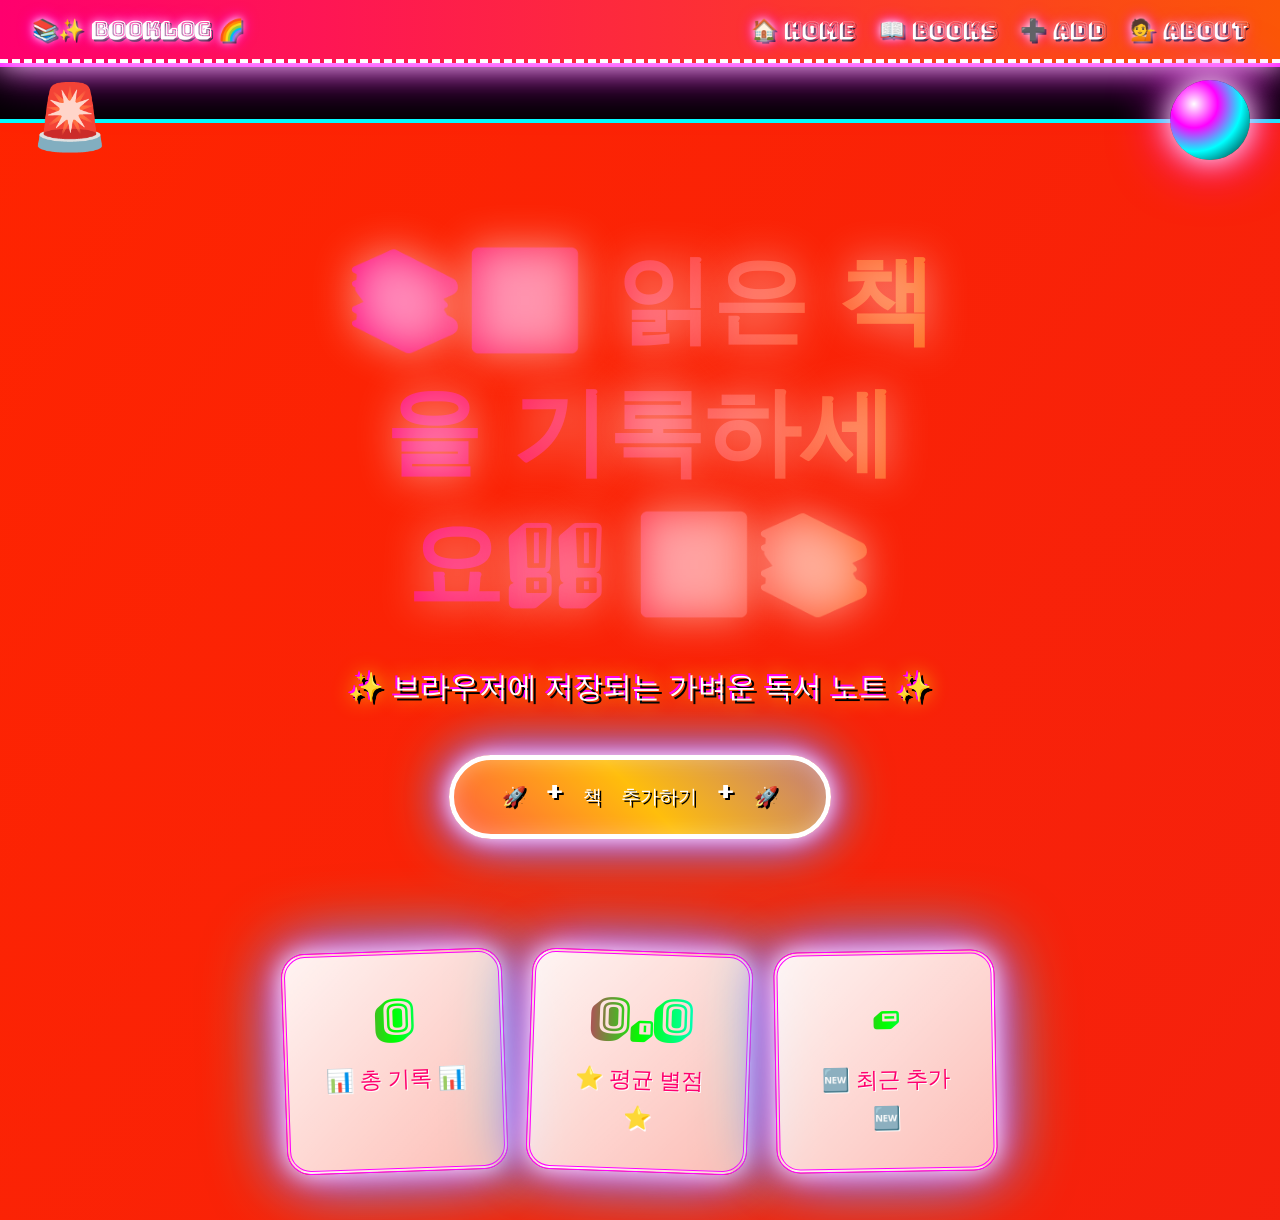
<file: index.html>
<!DOCTYPE html>
<html lang="ko">
<head>
<meta charset="UTF-8" />
<title>✨🌈 권영훈의 초화려 북로그 🌈✨</title>
<link rel="stylesheet" href="style.css" />
<style>
  @import url('https://fonts.googleapis.com/css2?family=Bungee+Shade&family=Pacifico&family=Press+Start+2P&display=swap');

  body.flashy {
    background: linear-gradient(124deg, #ff2400, #e81d1d, #e8b71d, #e3e81d, #1de840, #1ddde8, #2b1de8, #dd00f3, #dd00f3);
    background-size: 1800% 1800%;
    animation: rainbow 8s ease infinite;
    overflow-x: hidden;
  }
  @keyframes rainbow {
    0% { background-position: 0% 82%; }
    50% { background-position: 100% 19%; }
    100% { background-position: 0% 82%; }
  }

  body.flashy nav {
    background: linear-gradient(90deg, #ff006e, #fb5607, #ffbe0b, #8338ec, #3a86ff);
    background-size: 400% 400%;
    animation: navshift 4s linear infinite;
    border-bottom: 4px dashed #fff;
    box-shadow: 0 0 30px #fff, 0 0 60px #ff00ff;
  }
  @keyframes navshift {
    0% { background-position: 0% 50%; }
    100% { background-position: 100% 50%; }
  }
  body.flashy nav a, body.flashy nav .brand {
    color: #fff !important;
    text-shadow: 0 0 8px #fff, 0 0 16px #ff00ff, 2px 2px 0 #000;
    font-family: 'Bungee Shade', cursive;
    font-size: 1.3rem;
  }
  body.flashy nav a:hover { animation: shake 0.3s infinite; transform: scale(1.3); }
  @keyframes shake {
    0%,100% { transform: rotate(-5deg) scale(1.3); }
    50% { transform: rotate(5deg) scale(1.3); }
  }

  .mega-hero {
    text-align: center;
    padding: 4rem 1rem;
    position: relative;
  }
  .mega-hero h1 {
    font-family: 'Bungee Shade', cursive;
    font-size: clamp(2.5rem, 8vw, 6rem);
    background: linear-gradient(90deg, #ff0080, #ff8c00, #ffd700, #00ff00, #00ffff, #ff00ff);
    background-size: 600% 600%;
    -webkit-background-clip: text;
    background-clip: text;
    -webkit-text-fill-color: transparent;
    animation: rainbow 4s linear infinite, bounce 1.2s ease-in-out infinite;
    text-shadow: 0 0 40px rgba(255,255,255,0.5);
    margin: 1rem 0;
  }
  @keyframes bounce {
    0%,100% { transform: translateY(0) rotate(-2deg); }
    50% { transform: translateY(-20px) rotate(2deg); }
  }
  .mega-hero p {
    font-family: 'Pacifico', cursive;
    font-size: 1.8rem;
    color: #fff;
    text-shadow: 3px 3px 0 #000, -2px -2px 0 #ff00ff, 0 0 20px #ffff00;
    animation: wobble 2s infinite;
  }
  @keyframes wobble {
    0%,100% { transform: skewX(0deg); }
    25% { transform: skewX(-8deg); }
    75% { transform: skewX(8deg); }
  }

  .mega-btn {
    display: inline-block;
    font-family: 'Press Start 2P', cursive;
    font-size: 1.2rem;
    padding: 1.5rem 3rem;
    margin-top: 1rem;
    border: 5px solid #fff;
    border-radius: 50px;
    background: linear-gradient(45deg, #ff006e, #ffbe0b, #8338ec, #3a86ff, #06ffa5);
    background-size: 400% 400%;
    color: #fff !important;
    text-shadow: 2px 2px 0 #000;
    text-decoration: none;
    cursor: pointer;
    box-shadow: 0 0 20px #fff, 0 0 40px #ff00ff, 0 0 60px #00ffff, inset 0 0 20px rgba(255,255,255,0.3);
    animation: navshift 3s linear infinite, pulse 1s ease-in-out infinite;
    transition: transform 0.2s;
  }
  @keyframes pulse {
    0%,100% { transform: scale(1) rotate(-3deg); }
    50% { transform: scale(1.15) rotate(3deg); }
  }
  .mega-btn:hover { transform: scale(1.4) rotate(720deg) !important; transition: transform 1s; }

  .mega-stats { display: flex; gap: 1.5rem; flex-wrap: wrap; justify-content: center; margin: 3rem auto; }
  .mega-card {
    flex: 1; min-width: 200px;
    padding: 2rem;
    border-radius: 24px;
    background: linear-gradient(135deg, rgba(255,255,255,0.95), rgba(255,255,255,0.7));
    border: 4px double #ff00ff;
    box-shadow: 0 0 25px #fff, 0 0 50px #ff00ff, 0 0 75px #00ffff;
    text-align: center;
    transform: rotate(-2deg);
    animation: tilt 3s ease-in-out infinite;
  }
  .mega-card:nth-child(2) { transform: rotate(2deg); animation-delay: -1s; }
  .mega-card:nth-child(3) { transform: rotate(-1deg); animation-delay: -2s; }
  @keyframes tilt {
    0%,100% { transform: rotate(-3deg) translateY(0); }
    50% { transform: rotate(3deg) translateY(-15px); }
  }
  .mega-card h3 {
    font-family: 'Bungee Shade', cursive;
    font-size: 3rem;
    background: linear-gradient(90deg, #ff0080, #00ff00, #00ffff);
    -webkit-background-clip: text;
    background-clip: text;
    -webkit-text-fill-color: transparent;
    margin: 0;
  }
  .mega-card p {
    font-family: 'Pacifico', cursive;
    font-size: 1.4rem;
    color: #ff006e;
    text-shadow: 1px 1px 0 #fff;
    margin: 0.5rem 0 0;
  }

  .marquee {
    overflow: hidden;
    white-space: nowrap;
    background: #000;
    color: #ffff00;
    padding: 0.8rem 0;
    font-family: 'Press Start 2P', cursive;
    font-size: 1.2rem;
    border-top: 4px solid #ff00ff;
    border-bottom: 4px solid #00ffff;
  }
  .marquee span {
    display: inline-block;
    padding-left: 100%;
    animation: scroll 18s linear infinite;
  }
  @keyframes scroll {
    0% { transform: translateX(0); }
    100% { transform: translateX(-100%); }
  }

  .sparkle {
    position: fixed;
    pointer-events: none;
    font-size: 2rem;
    animation: float 6s linear infinite;
    z-index: 1;
  }
  @keyframes float {
    0% { transform: translateY(110vh) rotate(0deg); opacity: 0; }
    10% { opacity: 1; }
    90% { opacity: 1; }
    100% { transform: translateY(-10vh) rotate(720deg); opacity: 0; }
  }

  .disco-ball {
    position: fixed;
    top: 80px;
    right: 30px;
    width: 80px;
    height: 80px;
    border-radius: 50%;
    background: radial-gradient(circle at 30% 30%, #fff, #ff00ff 30%, #00ffff 60%, #000);
    box-shadow: 0 0 30px #fff, 0 0 60px #ff00ff;
    animation: spin 2s linear infinite;
    z-index: 100;
  }
  @keyframes spin {
    0% { transform: rotate(0deg); }
    100% { transform: rotate(360deg); }
  }

  .siren {
    position: fixed;
    top: 80px;
    left: 30px;
    font-size: 4rem;
    animation: siren 0.5s ease-in-out infinite;
    z-index: 100;
  }
  @keyframes siren {
    0%,100% { transform: rotate(-30deg) scale(1); filter: hue-rotate(0deg); }
    50% { transform: rotate(30deg) scale(1.2); filter: hue-rotate(180deg); }
  }
</style>
</head>
<body class="flashy">
<div class="siren">🚨</div>
<div class="disco-ball"></div>
<nav>
  <a href="index.html" class="brand">📚✨ Booklog 🌈</a>
  <div>
    <a href="index.html">🏠 Home</a>
    <a href="books.html">📖 Books</a>
    <a href="add.html">➕ Add</a>
    <a href="about.html">💁 About</a>
  </div>
</nav>
<div class="marquee"><span>🎉🎊 환영합니다!! 세상에서 가장 화려한 독서 기록장!! 🎊🎉 ⭐ 지금 바로 시작하세요!! ⭐ 💖 책을 사랑하는 모든 분들을 위한 공간 💖 🚀 무료!! 무제한!! 무한대!! 🚀 🎁 오늘만 특별 이벤트 🎁 🌟 별점도!! 메모도!! 다 가능!! 🌟</span></div>
<main>
  <section class="mega-hero">
    <h1>📚🎆 읽은 책을 기록하세요!! 🎆📚</h1>
    <p>✨ 브라우저에 저장되는 가벼운 독서 노트 ✨</p>
    <a class="mega-btn" href="add.html">🚀 + 책 추가하기 + 🚀</a>
  </section>
  <section class="mega-stats">
    <div class="mega-card"><h3 id="total">0</h3><p>📊 총 기록 📊</p></div>
    <div class="mega-card"><h3 id="avg">0.0</h3><p>⭐ 평균 별점 ⭐</p></div>
    <div class="mega-card"><h3 id="recent">-</h3><p>🆕 최근 추가 🆕</p></div>
  </section>
</main>
<script src="app.js"></script>
<script>
  renderHome();
  const emojis = ['✨','🌟','💖','🎉','🎊','⭐','💫','🌈','🦄','🎆','🎇','💎','🔥','🚀','📚'];
  setInterval(() => {
    const s = document.createElement('div');
    s.className = 'sparkle';
    s.textContent = emojis[Math.floor(Math.random() * emojis.length)];
    s.style.left = Math.random() * 100 + 'vw';
    s.style.animationDuration = (4 + Math.random() * 4) + 's';
    document.body.appendChild(s);
    setTimeout(() => s.remove(), 8000);
  }, 250);
</script>
</body>
</html>
</file>
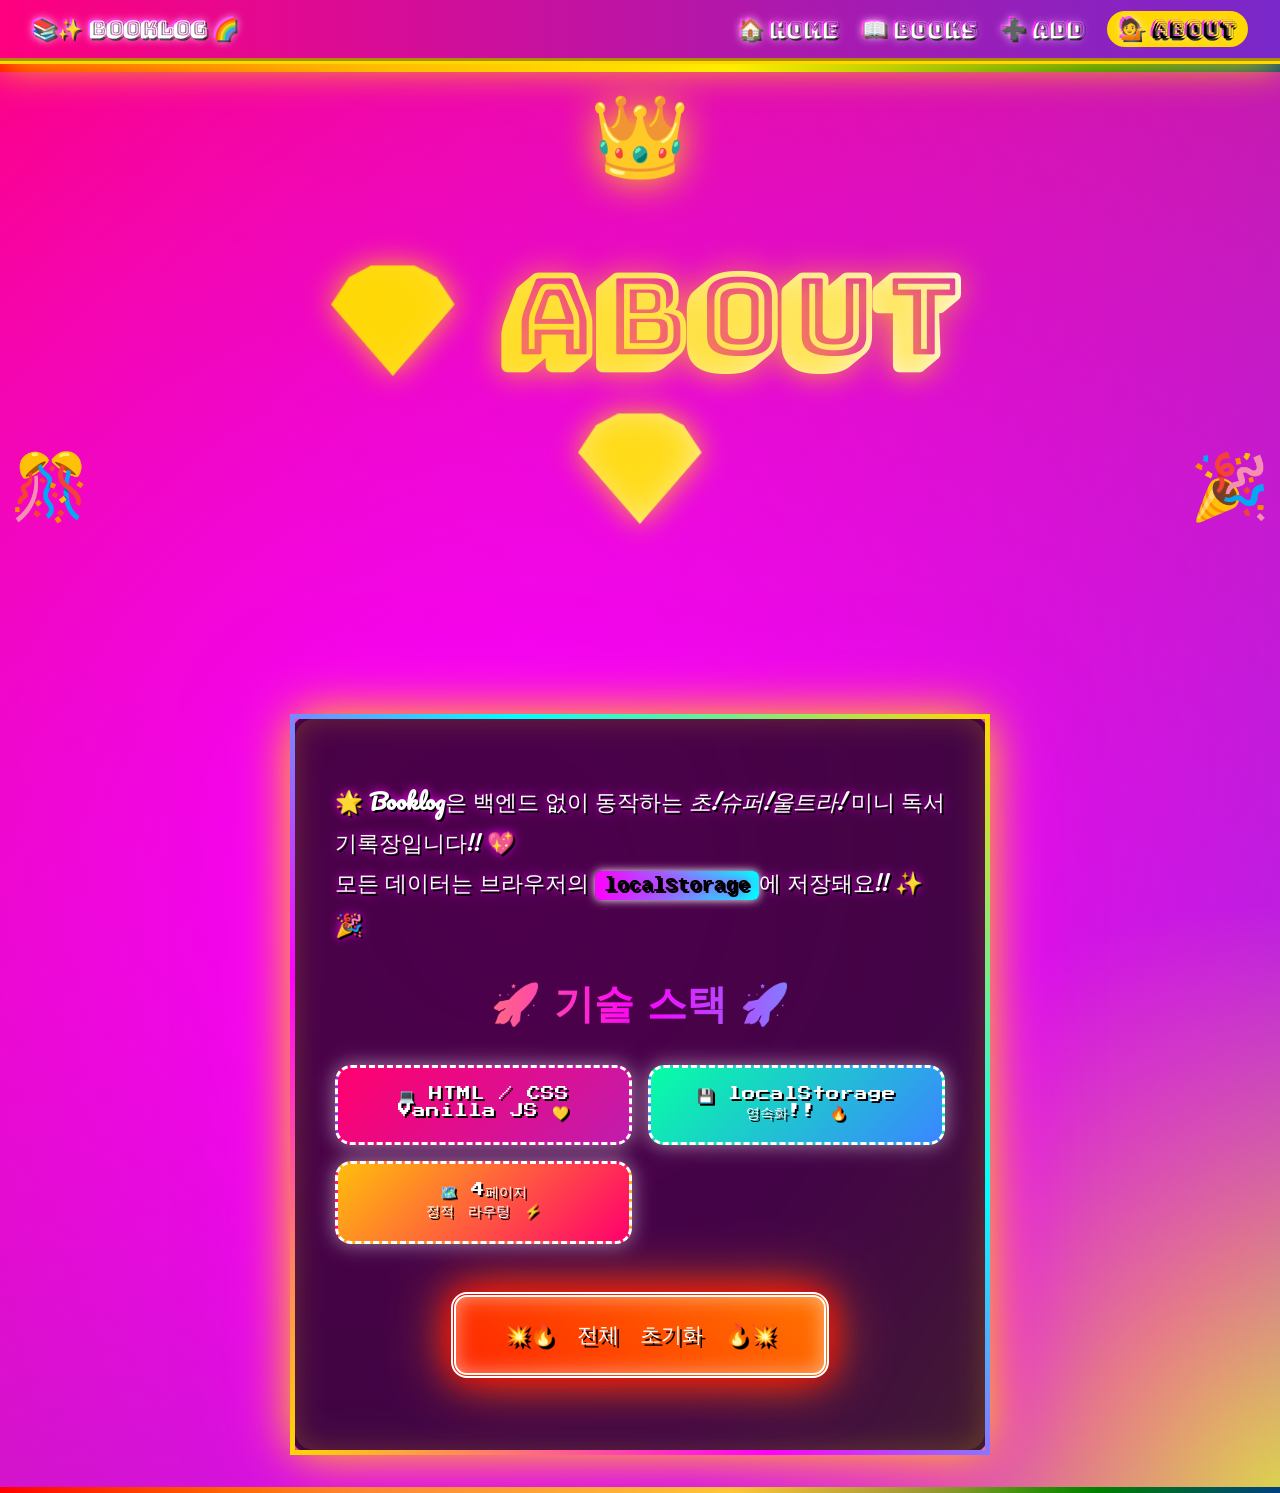
<file: about.html>
<!DOCTYPE html>
<html lang="ko">
<head>
<meta charset="UTF-8" />
<title>💎👑 권영훈에 대해서 👑💎</title>
<link rel="stylesheet" href="style.css" />
<style>
  @import url('https://fonts.googleapis.com/css2?family=Bungee+Shade&family=Pacifico&family=Press+Start+2P&display=swap');

  body.flashy-about {
    background:
      radial-gradient(circle at 20% 30%, #ff00ff 0%, transparent 40%),
      radial-gradient(circle at 80% 70%, #00ffff 0%, transparent 40%),
      radial-gradient(circle at 50% 50%, #ffff00 0%, transparent 30%),
      linear-gradient(135deg, #ff006e, #8338ec, #3a86ff, #06ffa5, #ffbe0b);
    background-size: 200% 200%, 200% 200%, 200% 200%, 400% 400%;
    animation: bgmove 10s ease infinite;
    overflow-x: hidden;
    color: #fff;
  }
  @keyframes bgmove {
    0%,100% { background-position: 0% 0%, 100% 100%, 50% 50%, 0% 50%; }
    50% { background-position: 100% 100%, 0% 0%, 100% 0%, 100% 50%; }
  }

  body.flashy-about nav {
    background: linear-gradient(90deg, #ff0080, #7928ca, #0070f3, #00ff88, #ffbe0b);
    background-size: 400% 400%;
    animation: navshift 5s linear infinite;
    border-bottom: 6px groove gold;
    box-shadow: 0 0 40px gold;
  }
  @keyframes navshift {
    0% { background-position: 0% 50%; }
    100% { background-position: 100% 50%; }
  }
  body.flashy-about nav a, body.flashy-about nav .brand {
    color: #fff !important;
    text-shadow: 0 0 10px #fff, 2px 2px 0 #000, -2px -2px 0 #ff00ff;
    font-family: 'Bungee Shade', cursive;
    font-size: 1.25rem;
  }
  body.flashy-about nav a.active {
    background: gold;
    color: #000 !important;
    padding: 0.3rem 0.8rem;
    border-radius: 20px;
    animation: glow 1s ease-in-out infinite alternate;
  }
  @keyframes glow {
    from { box-shadow: 0 0 10px gold, 0 0 20px gold; }
    to { box-shadow: 0 0 30px gold, 0 0 60px gold, 0 0 90px gold; }
  }

  .hero-about {
    text-align: center;
    padding: 3rem 1rem;
  }
  .hero-about h1 {
    font-family: 'Bungee Shade', cursive;
    font-size: clamp(3rem, 10vw, 7rem);
    color: transparent;
    background: linear-gradient(90deg, gold, #fff, gold, #ff00ff, gold);
    background-size: 400% 400%;
    -webkit-background-clip: text;
    background-clip: text;
    animation: shimmer 3s linear infinite, floaty 4s ease-in-out infinite;
    text-shadow: 0 0 30px rgba(255,215,0,0.8);
  }
  @keyframes shimmer {
    0% { background-position: 0% 0%; }
    100% { background-position: 400% 0%; }
  }
  @keyframes floaty {
    0%,100% { transform: translateY(0) rotate(-1deg); }
    50% { transform: translateY(-15px) rotate(1deg); }
  }

  .profile-card {
    max-width: 700px;
    margin: 2rem auto;
    padding: 2.5rem;
    background: rgba(0,0,0,0.7);
    border: 5px solid transparent;
    border-image: linear-gradient(45deg, gold, #ff00ff, #00ffff, gold) 1;
    border-radius: 24px;
    box-shadow: 0 0 50px gold, 0 0 100px #ff00ff, inset 0 0 30px rgba(255,215,0,0.2);
    backdrop-filter: blur(10px);
    animation: cardfloat 6s ease-in-out infinite;
  }
  @keyframes cardfloat {
    0%,100% { transform: translateY(0) rotate(-0.5deg); }
    50% { transform: translateY(-10px) rotate(0.5deg); }
  }

  .profile-card p {
    font-family: 'Pacifico', cursive;
    font-size: 1.4rem;
    line-height: 1.8;
    color: #fff;
    text-shadow: 2px 2px 0 #000, 0 0 10px #ff00ff;
  }
  .profile-card h2 {
    font-family: 'Bungee Shade', cursive;
    font-size: 2.5rem;
    background: linear-gradient(90deg, gold, #ff00ff, #00ffff);
    -webkit-background-clip: text;
    background-clip: text;
    -webkit-text-fill-color: transparent;
    animation: shimmer 4s linear infinite;
    text-align: center;
    margin-top: 2rem;
  }

  .tech-list {
    list-style: none;
    padding: 0;
    display: grid;
    grid-template-columns: repeat(auto-fit, minmax(200px, 1fr));
    gap: 1rem;
  }
  .tech-list li {
    padding: 1.2rem;
    text-align: center;
    background: linear-gradient(135deg, #ff006e, #8338ec);
    background-size: 200% 200%;
    border: 3px dashed #fff;
    border-radius: 16px;
    font-family: 'Press Start 2P', cursive;
    font-size: 0.85rem;
    color: #fff;
    text-shadow: 2px 2px 0 #000;
    box-shadow: 0 0 20px rgba(255,255,255,0.5);
    animation: techwiggle 3s ease-in-out infinite, navshift 4s linear infinite;
    transition: transform 0.2s;
  }
  .tech-list li:nth-child(2) { animation-delay: -1s; background: linear-gradient(135deg, #06ffa5, #3a86ff); }
  .tech-list li:nth-child(3) { animation-delay: -2s; background: linear-gradient(135deg, #ffbe0b, #ff006e); }
  .tech-list li:hover { transform: scale(1.15) rotate(5deg); }
  @keyframes techwiggle {
    0%,100% { transform: rotate(-2deg); }
    50% { transform: rotate(2deg); }
  }

  code {
    background: linear-gradient(90deg, #ff00ff, #00ffff) !important;
    color: #000 !important;
    font-weight: bold;
    padding: 0.2rem 0.6rem !important;
    border-radius: 6px;
    box-shadow: 0 0 10px #fff;
  }

  .nuke-btn {
    display: block;
    margin: 3rem auto 2rem;
    font-family: 'Press Start 2P', cursive;
    font-size: 1.3rem;
    padding: 1.5rem 3rem;
    border: 5px double #fff;
    border-radius: 16px;
    background: linear-gradient(45deg, #ff0000, #ff6600, #ffcc00, #ff0000);
    background-size: 400% 400%;
    color: #fff;
    text-shadow: 3px 3px 0 #000;
    cursor: pointer;
    box-shadow: 0 0 30px #ff0000, 0 0 60px #ff6600, inset 0 0 20px rgba(255,255,255,0.5);
    animation: danger 0.6s ease-in-out infinite, navshift 2s linear infinite;
  }
  @keyframes danger {
    0%,100% { transform: scale(1) rotate(-2deg); box-shadow: 0 0 30px #ff0000, 0 0 60px #ff6600; }
    50% { transform: scale(1.1) rotate(2deg); box-shadow: 0 0 50px #ff0000, 0 0 100px #ffff00; }
  }
  .nuke-btn:hover { animation-duration: 0.2s, 1s; }

  .crown {
    position: fixed;
    top: 90px;
    left: 50%;
    transform: translateX(-50%);
    font-size: 5rem;
    animation: crownbounce 2s ease-in-out infinite;
    z-index: 100;
    filter: drop-shadow(0 0 20px gold);
  }
  @keyframes crownbounce {
    0%,100% { transform: translateX(-50%) translateY(0) rotate(-5deg); }
    50% { transform: translateX(-50%) translateY(-15px) rotate(5deg); }
  }

  .firework {
    position: fixed;
    pointer-events: none;
    font-size: 3rem;
    animation: boom 2s ease-out forwards;
    z-index: 5;
  }
  @keyframes boom {
    0% { transform: scale(0) rotate(0deg); opacity: 1; }
    100% { transform: scale(3) rotate(360deg); opacity: 0; }
  }

  .side-emoji-left, .side-emoji-right {
    position: fixed;
    top: 50%;
    font-size: 4rem;
    z-index: 5;
    animation: sidewiggle 1.5s ease-in-out infinite;
  }
  .side-emoji-left { left: 10px; }
  .side-emoji-right { right: 10px; }
  @keyframes sidewiggle {
    0%,100% { transform: translateY(0) scale(1); }
    50% { transform: translateY(-30px) scale(1.3); }
  }

  .rainbow-line {
    height: 8px;
    background: linear-gradient(90deg, red, orange, yellow, green, blue, indigo, violet, red);
    background-size: 200% 100%;
    animation: rainbowmove 2s linear infinite;
  }
  @keyframes rainbowmove {
    0% { background-position: 0% 0; }
    100% { background-position: 200% 0; }
  }
</style>
</head>
<body class="flashy-about">
<div class="crown">👑</div>
<div class="side-emoji-left">🎊</div>
<div class="side-emoji-right">🎉</div>
<nav>
  <a href="index.html" class="brand">📚✨ Booklog 🌈</a>
  <div>
    <a href="index.html">🏠 Home</a>
    <a href="books.html">📖 Books</a>
    <a href="add.html">➕ Add</a>
    <a href="about.html" class="active">💁 About</a>
  </div>
</nav>
<div class="rainbow-line"></div>
<main>
  <section class="hero-about">
    <h1>💎 ABOUT 💎</h1>
  </section>
  <div class="profile-card">
    <p>🌟 <strong>Booklog</strong>은 백엔드 없이 동작하는 <em>초!슈퍼!울트라!</em> 미니 독서 기록장입니다!! 💖<br>
    모든 데이터는 브라우저의 <code>localStorage</code>에 저장돼요!! ✨🎉</p>
    <h2>🚀 기술 스택 🚀</h2>
    <ul class="tech-list">
      <li>💻 HTML / CSS<br>Vanilla JS 💛</li>
      <li>💾 localStorage<br>영속화!! 🔥</li>
      <li>🗺️ 4페이지<br>정적 라우팅 ⚡</li>
    </ul>
    <button class="nuke-btn" onclick="if(confirm('🚨 정말로?! 🚨')) resetAll()">💥🔥 전체 초기화 🔥💥</button>
  </div>
</main>
<div class="rainbow-line"></div>
<script src="app.js"></script>
<script>
  const boomEmojis = ['🎆','🎇','✨','💥','🌟','💫','⭐','🎊','🎉'];
  setInterval(() => {
    const f = document.createElement('div');
    f.className = 'firework';
    f.textContent = boomEmojis[Math.floor(Math.random() * boomEmojis.length)];
    f.style.left = Math.random() * 100 + 'vw';
    f.style.top = Math.random() * 100 + 'vh';
    document.body.appendChild(f);
    setTimeout(() => f.remove(), 2000);
  }, 400);
</script>
</body>
</html>
</file>
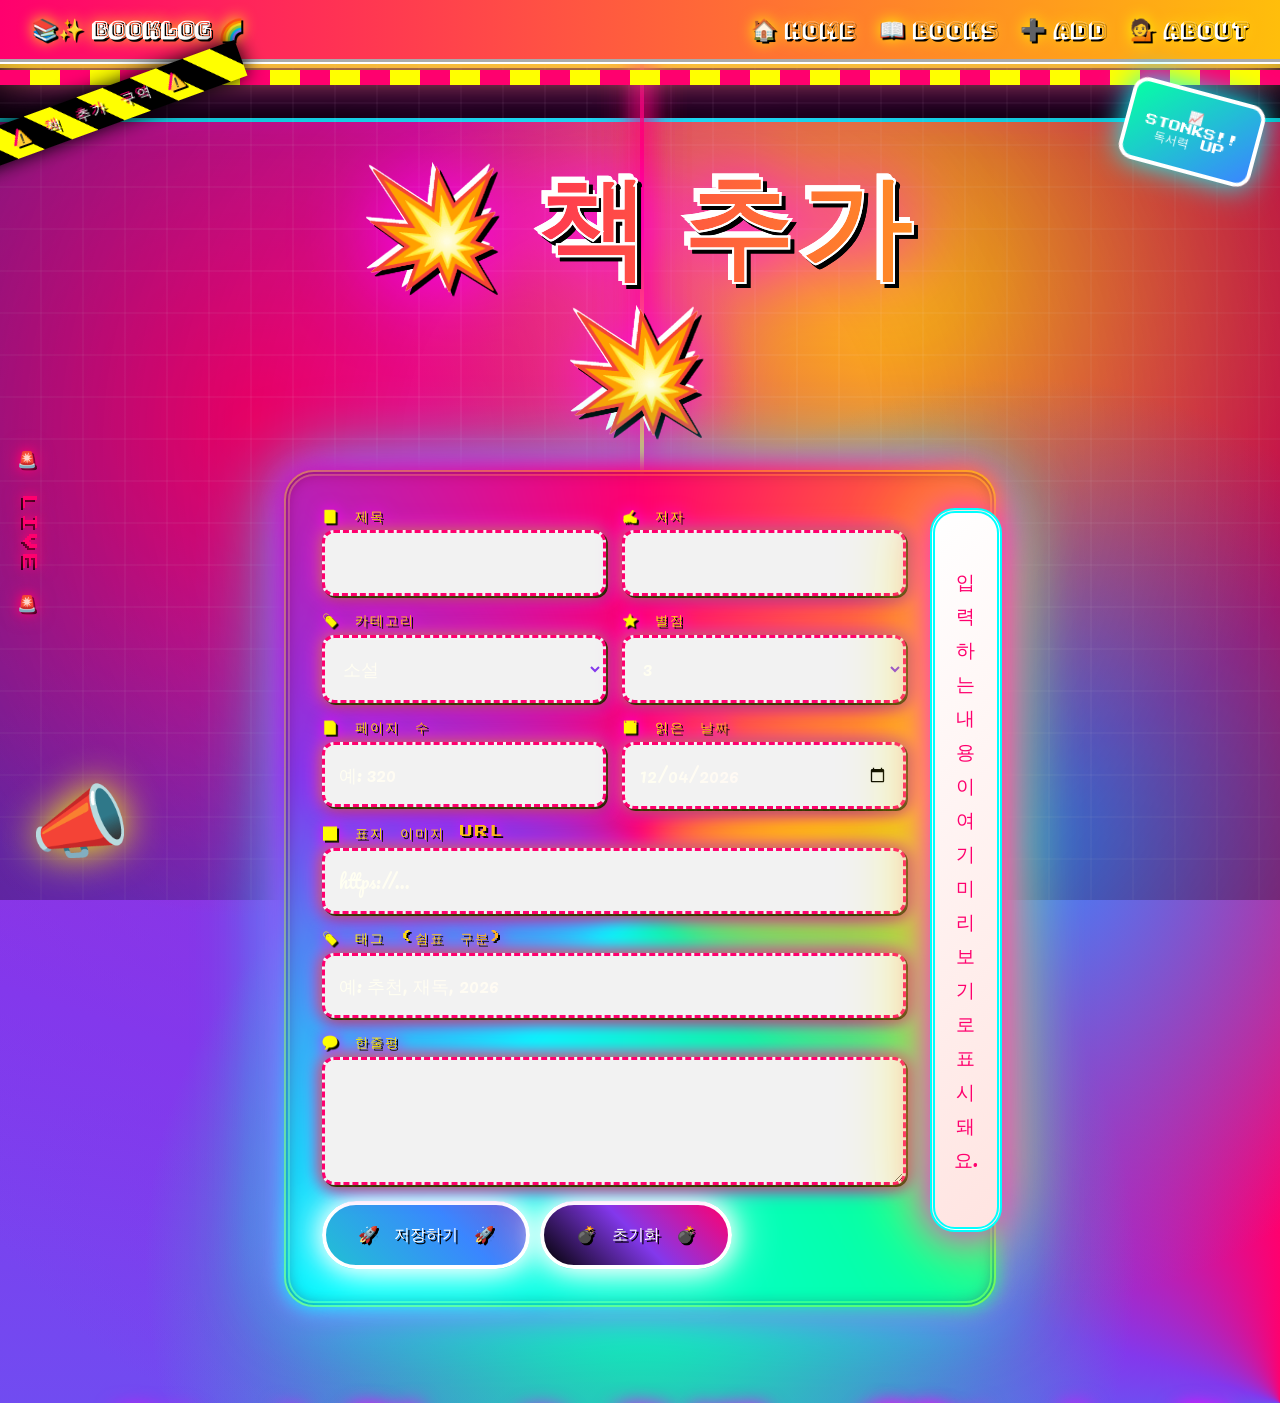
<file: add.html>
<!DOCTYPE html>
<html lang="ko">
<head>
<meta charset="UTF-8" />
<title>🚨💥 권영훈 책 추가 💥🚨</title>
<link rel="stylesheet" href="style.css" />
<style>
  @import url('https://fonts.googleapis.com/css2?family=Bungee+Shade&family=Pacifico&family=Press+Start+2P&family=Rubik+Glitch&display=swap');

  body.flashy {
    background:
      radial-gradient(circle at 20% 30%, rgba(255,0,110,1), transparent 35%),
      radial-gradient(circle at 80% 60%, rgba(58,134,255,1), transparent 35%),
      radial-gradient(circle at 50% 90%, rgba(6,255,165,1), transparent 35%),
      radial-gradient(circle at 70% 20%, rgba(255,190,11,1), transparent 35%),
      radial-gradient(circle at 30% 70%, rgba(131,56,236,1), transparent 35%),
      conic-gradient(from 0deg at 50% 50%, #ff006e, #ffbe0b, #06ffa5, #3a86ff, #8338ec, #ff006e);
    background-size: 100% 100%, 100% 100%, 100% 100%, 100% 100%, 100% 100%, 200% 200%;
    animation: bgShift 4s ease infinite, bgSpin 8s linear infinite;
    overflow-x: hidden;
    min-height: 100vh;
  }
  @keyframes bgSpin {
    0% { filter: hue-rotate(0deg); }
    100% { filter: hue-rotate(360deg); }
  }
  body.flashy::before {
    content: '';
    position: fixed;
    inset: 0;
    background:
      repeating-linear-gradient(0deg, transparent 0, transparent 40px, rgba(255,255,255,0.05) 40px, rgba(255,255,255,0.05) 42px),
      repeating-linear-gradient(90deg, transparent 0, transparent 40px, rgba(255,255,255,0.05) 40px, rgba(255,255,255,0.05) 42px);
    pointer-events: none;
    z-index: 0;
    animation: gridMove 3s linear infinite;
  }
  @keyframes gridMove {
    0% { transform: translate(0, 0); }
    100% { transform: translate(42px, 42px); }
  }
  body.flashy::after {
    content: '';
    position: fixed;
    inset: 0;
    background: radial-gradient(circle at 50% 50%, transparent 30%, rgba(0,0,0,0.3) 100%);
    pointer-events: none;
    z-index: 1;
    animation: vignette 2s ease-in-out infinite alternate;
  }
  @keyframes vignette {
    0% { opacity: 0.3; }
    100% { opacity: 0.8; }
  }
  @keyframes bgShift {
    0%,100% { background-position: 0 0, 100% 100%, 50% 50%, 0% 50%; }
    50% { background-position: 100% 100%, 0 0, 30% 70%, 100% 50%; }
  }

  body.flashy nav {
    background: linear-gradient(90deg, #ff006e, #ffbe0b, #06ffa5, #3a86ff, #8338ec, #ff006e);
    background-size: 500% 500%;
    animation: navshift 4s linear infinite;
    border-bottom: 5px groove #fff;
    box-shadow: 0 0 40px #ffff00, 0 0 80px #ff00ff;
  }
  @keyframes navshift {
    0% { background-position: 0% 50%; }
    100% { background-position: 500% 50%; }
  }
  body.flashy nav a, body.flashy nav .brand {
    color: #fff !important;
    text-shadow: 2px 2px 0 #000, 0 0 15px #ffff00;
    font-family: 'Bungee Shade', cursive;
    font-size: 1.3rem;
  }
  body.flashy nav a.active { animation: activeFlash 0.6s infinite alternate; }
  @keyframes activeFlash {
    0% { color: #ffff00 !important; transform: scale(1); }
    100% { color: #00ffff !important; transform: scale(1.2); }
  }

  main { position: relative; z-index: 2; padding-bottom: 4rem; }

  .add-title {
    font-family: 'Rubik Glitch', cursive;
    font-size: clamp(3rem, 10vw, 7rem);
    text-align: center;
    background: linear-gradient(90deg, #ff006e, #ffbe0b, #06ffa5, #00ffff, #8338ec, #ff006e);
    background-size: 600% 600%;
    -webkit-background-clip: text;
    background-clip: text;
    -webkit-text-fill-color: transparent;
    filter: drop-shadow(4px 4px 0 #000) drop-shadow(-4px -4px 0 #fff) drop-shadow(0 0 40px #ff00ff);
    margin: 2rem 0;
    animation: titleJump 0.6s ease-in-out infinite, titleRainbow 3s linear infinite, titleGlitch 0.15s infinite;
    letter-spacing: 6px;
  }
  @keyframes titleJump {
    0%,100% { transform: translateY(0) rotate(-3deg) scale(1); }
    50% { transform: translateY(-25px) rotate(3deg) scale(1.05); }
  }
  @keyframes titleRainbow {
    0% { background-position: 0% 50%; }
    100% { background-position: 600% 50%; }
  }
  @keyframes titleGlitch {
    0%,100% { transform: translate(0) translateY(0) rotate(-3deg); }
    20% { transform: translate(-3px, 2px) rotate(-3deg); }
    40% { transform: translate(3px, -2px) rotate(-3deg); }
    60% { transform: translate(-2px, 3px) rotate(-3deg); }
    80% { transform: translate(2px, -3px) rotate(-3deg); }
  }
  .add-title-shadow {
    position: relative;
    display: block;
  }
  .add-title-shadow::before,
  .add-title-shadow::after {
    content: '💥 책 추가 💥';
    position: absolute;
    inset: 0;
    color: transparent;
    -webkit-text-stroke: 2px #fff;
    pointer-events: none;
  }
  .add-title-shadow::before { animation: ghostL 2s ease-in-out infinite; }
  .add-title-shadow::after { animation: ghostR 2s ease-in-out infinite; }
  @keyframes ghostL {
    0%,100% { transform: translate(0); opacity: 0.5; -webkit-text-stroke-color: #ff006e; }
    50% { transform: translate(-15px, 5px); opacity: 0.8; -webkit-text-stroke-color: #00ffff; }
  }
  @keyframes ghostR {
    0%,100% { transform: translate(0); opacity: 0.5; -webkit-text-stroke-color: #00ffff; }
    50% { transform: translate(15px, -5px); opacity: 0.8; -webkit-text-stroke-color: #ffff00; }
  }

  .add-wrap {
    background: rgba(0,0,0,0.6);
    backdrop-filter: blur(10px);
    border: 6px double #ffff00;
    border-radius: 30px;
    padding: 2rem !important;
    box-shadow:
      0 0 40px #ff00ff,
      0 0 80px #00ffff,
      inset 0 0 40px rgba(255,0,110,0.3);
    animation: wrapGlow 2s ease-in-out infinite, wrapTilt 5s ease-in-out infinite;
    position: relative;
  }
  @keyframes wrapGlow {
    0% { box-shadow: 0 0 40px #ff00ff, 0 0 80px #00ffff, inset 0 0 40px rgba(255,0,110,0.3); border-color: #ffff00; }
    33% { box-shadow: 0 0 60px #ffff00, 0 0 120px #ff006e, inset 0 0 60px rgba(0,255,255,0.4); border-color: #ff006e; }
    66% { box-shadow: 0 0 60px #06ffa5, 0 0 120px #8338ec, inset 0 0 60px rgba(255,255,0,0.4); border-color: #00ffff; }
    100% { box-shadow: 0 0 40px #ff00ff, 0 0 80px #00ffff, inset 0 0 40px rgba(255,0,110,0.3); border-color: #ffff00; }
  }
  @keyframes wrapTilt {
    0%,100% { transform: perspective(1000px) rotateX(0) rotateY(0); }
    25% { transform: perspective(1000px) rotateX(2deg) rotateY(-2deg); }
    75% { transform: perspective(1000px) rotateX(-2deg) rotateY(2deg); }
  }
  .add-wrap::before {
    content: '';
    position: absolute;
    inset: -10px;
    background: conic-gradient(from 0deg, #ff006e, #ffbe0b, #06ffa5, #00ffff, #8338ec, #ff006e);
    border-radius: 35px;
    z-index: -1;
    animation: conicSpin 3s linear infinite;
    filter: blur(10px);
  }
  @keyframes conicSpin {
    0% { transform: rotate(0); }
    100% { transform: rotate(360deg); }
  }

  form label {
    font-family: 'Press Start 2P', cursive !important;
    font-size: 0.8rem !important;
    background: linear-gradient(90deg, #ffff00, #ff006e, #00ffff, #ffff00);
    background-size: 300% 300%;
    -webkit-background-clip: text;
    background-clip: text;
    -webkit-text-fill-color: transparent;
    filter: drop-shadow(2px 2px 0 #000) drop-shadow(0 0 8px #ff00ff);
    letter-spacing: 2px;
    animation: labelRainbow 3s linear infinite;
  }
  @keyframes labelRainbow {
    0% { background-position: 0% 50%; }
    100% { background-position: 300% 50%; }
  }
  form input, form select, form textarea {
    background: rgba(255,255,255,0.95) !important;
    border: 3px dashed #ff006e !important;
    border-radius: 12px !important;
    padding: 0.9rem !important;
    font-family: 'Pacifico', cursive !important;
    font-size: 1.1rem !important;
    color: #8338ec !important;
    box-shadow: 0 0 15px rgba(255,255,0,0.5);
    transition: all 0.3s;
  }
  form input:focus, form select:focus, form textarea:focus {
    border-color: #00ffff !important;
    box-shadow: 0 0 25px #00ffff, 0 0 50px #ff00ff !important;
    transform: scale(1.02);
  }
  form input:hover, form select:hover, form textarea:hover {
    animation: wiggle 0.3s;
  }
  @keyframes wiggle {
    0%,100% { transform: rotate(0); }
    25% { transform: rotate(-1deg); }
    75% { transform: rotate(1deg); }
  }

  .btn-row .btn {
    font-family: 'Press Start 2P', cursive !important;
    font-size: 1rem !important;
    padding: 1.2rem 2rem !important;
    border-radius: 40px !important;
    border: 4px solid #fff !important;
    text-shadow: 2px 2px 0 #000;
    box-shadow: 0 0 25px #fff, 0 0 50px currentColor !important;
    background: linear-gradient(45deg, #06ffa5, #3a86ff, #ff006e, #ffbe0b) !important;
    background-size: 400% 400% !important;
    animation: btnShift 3s linear infinite, btnPulse 1s ease-in-out infinite !important;
    color: #fff !important;
  }
  @keyframes btnShift {
    0% { background-position: 0% 50%; }
    100% { background-position: 400% 50%; }
  }
  @keyframes btnPulse {
    0%,100% { transform: scale(1) rotate(-2deg); }
    50% { transform: scale(1.08) rotate(2deg); }
  }
  .btn-row .btn:hover {
    transform: scale(1.25) rotate(720deg) !important;
    transition: transform 1s !important;
  }
  .btn-row .btn.danger {
    background: linear-gradient(45deg, #000, #8338ec, #ff006e) !important;
  }

  .preview {
    background: linear-gradient(135deg, #fff, #ffe4e1) !important;
    border: 5px double #00ffff !important;
    border-radius: 25px !important;
    box-shadow: 0 0 40px #ff00ff, 0 0 80px #ffff00 !important;
    animation: previewFloat 3s ease-in-out infinite;
  }
  @keyframes previewFloat {
    0%,100% { transform: rotate(-2deg) translateY(0); }
    50% { transform: rotate(2deg) translateY(-10px); }
  }
  .preview-title {
    font-family: 'Bungee Shade', cursive !important;
    font-size: 1.3rem !important;
    background: linear-gradient(90deg, #ff006e, #8338ec, #3a86ff);
    -webkit-background-clip: text;
    background-clip: text;
    -webkit-text-fill-color: transparent;
    text-align: center;
    letter-spacing: 3px;
  }
  .preview .empty {
    font-family: 'Pacifico', cursive !important;
    font-size: 1.2rem !important;
    color: #ff006e !important;
    animation: emptyWobble 1.5s ease-in-out infinite;
  }
  @keyframes emptyWobble {
    0%,100% { transform: rotate(-3deg); }
    50% { transform: rotate(3deg); }
  }
  .preview .list li {
    background: linear-gradient(135deg, #fff, #e0f7fa) !important;
    border: 3px dashed #ff006e !important;
    animation: cardWiggle 4s ease-in-out infinite;
  }
  @keyframes cardWiggle {
    0%,100% { transform: rotate(-1deg); }
    50% { transform: rotate(1deg); }
  }
  .preview .list strong {
    font-family: 'Bungee Shade', cursive;
    font-size: 1.5rem;
    background: linear-gradient(90deg, #ff006e, #8338ec);
    -webkit-background-clip: text;
    background-clip: text;
    -webkit-text-fill-color: transparent;
  }
  .tag {
    background: linear-gradient(45deg, #ffbe0b, #ff006e) !important;
    color: #fff !important;
    font-family: 'Press Start 2P', cursive !important;
    font-size: 0.6rem !important;
    text-shadow: 1px 1px 0 #000;
    animation: tagPulse 1s ease-in-out infinite;
  }
  @keyframes tagPulse {
    0%,100% { transform: scale(1); }
    50% { transform: scale(1.2); }
  }

  .marquee-add {
    overflow: hidden;
    white-space: nowrap;
    background: #000;
    color: #ff006e;
    padding: 0.8rem 0;
    font-family: 'Press Start 2P', cursive;
    font-size: 1.1rem;
    border-top: 4px solid #ffff00;
    border-bottom: 4px solid #00ffff;
    margin-bottom: 1rem;
  }
  .marquee-add span {
    display: inline-block;
    padding-left: 100%;
    animation: scroll 18s linear infinite;
  }
  @keyframes scroll {
    0% { transform: translateX(0); }
    100% { transform: translateX(-100%); }
  }

  .confetti {
    position: fixed;
    pointer-events: none;
    font-size: 2.8rem;
    animation: confettiFall 5s linear infinite;
    z-index: 50;
    filter: drop-shadow(0 0 10px #ff00ff);
  }
  @keyframes confettiFall {
    0% { transform: translateY(-10vh) rotate(0) scale(0.5); opacity: 0; }
    10% { opacity: 1; transform: translateY(0) rotate(180deg) scale(1.2); }
    50% { transform: translateY(50vh) rotate(720deg) scale(1); }
    90% { opacity: 1; }
    100% { transform: translateY(110vh) rotate(1800deg) scale(0.3); opacity: 0; }
  }

  .laser {
    position: fixed;
    top: 0; left: 50%;
    width: 4px;
    height: 100vh;
    background: linear-gradient(180deg, transparent, #ff006e, #ffff00, #00ffff, transparent);
    transform-origin: top center;
    animation: laserSweep 3s ease-in-out infinite;
    pointer-events: none;
    z-index: 2;
    box-shadow: 0 0 20px #ff006e, 0 0 40px #ff006e;
  }
  .laser:nth-child(2) { animation-delay: -1s; animation-duration: 4s; }
  .laser:nth-child(3) { animation-delay: -2s; animation-duration: 5s; }
  @keyframes laserSweep {
    0%,100% { transform: rotate(-45deg); opacity: 0.3; }
    50% { transform: rotate(45deg); opacity: 1; }
  }

  .blinker {
    position: fixed;
    top: 50%;
    left: 20px;
    font-family: 'Press Start 2P', cursive;
    font-size: 1rem;
    color: #ff006e;
    text-shadow: 0 0 10px #ff006e, 0 0 20px #ff006e, 2px 2px 0 #000;
    animation: blinker 0.4s steps(2) infinite;
    z-index: 100;
    writing-mode: vertical-rl;
    letter-spacing: 4px;
  }
  @keyframes blinker {
    0%,49% { opacity: 1; }
    50%,100% { opacity: 0; }
  }

  .screaming {
    position: fixed;
    bottom: 30px;
    left: 30px;
    font-size: 5rem;
    animation: scream 0.2s ease-in-out infinite;
    z-index: 100;
    filter: drop-shadow(0 0 20px #ffff00);
  }
  @keyframes scream {
    0%,100% { transform: rotate(-10deg) scale(1); }
    50% { transform: rotate(10deg) scale(1.2); }
  }

  .ribbon-top {
    position: fixed;
    top: 70px;
    left: 0;
    right: 0;
    background: repeating-linear-gradient(90deg, #ff006e 0, #ff006e 30px, #ffff00 30px, #ffff00 60px);
    height: 15px;
    animation: ribbonSlide 2s linear infinite;
    z-index: 50;
  }
  @keyframes ribbonSlide {
    0% { background-position: 0 0; }
    100% { background-position: 60px 0; }
  }

  .stonks-badge {
    position: fixed;
    top: 90px;
    right: 20px;
    background: linear-gradient(135deg, #06ffa5, #3a86ff);
    color: #fff;
    padding: 1rem;
    border: 4px solid #fff;
    border-radius: 15px;
    font-family: 'Press Start 2P', cursive;
    font-size: 0.75rem;
    text-align: center;
    box-shadow: 0 0 30px #00ffff;
    animation: stonksBounce 1.5s ease-in-out infinite;
    z-index: 100;
    transform: rotate(15deg);
  }
  @keyframes stonksBounce {
    0%,100% { transform: rotate(15deg) scale(1); }
    50% { transform: rotate(-15deg) scale(1.1); }
  }

  .warning-tape {
    position: fixed;
    top: 90px;
    left: -50px;
    width: 300px;
    background: repeating-linear-gradient(45deg, #ffff00 0, #ffff00 20px, #000 20px, #000 40px);
    color: #fff;
    font-family: 'Press Start 2P', cursive;
    font-size: 0.9rem;
    padding: 0.6rem;
    text-align: center;
    transform: rotate(-20deg);
    text-shadow: 2px 2px 0 #000, -2px -2px 0 #ff006e;
    box-shadow: 0 0 20px #000;
    z-index: 100;
    letter-spacing: 2px;
  }
</style>
</head>
<body class="flashy">
<nav>
  <a href="index.html" class="brand">📚✨ Booklog 🌈</a>
  <div>
    <a href="index.html">🏠 Home</a>
    <a href="books.html">📖 Books</a>
    <a href="add.html" class="active">➕ Add</a>
    <a href="about.html">💁 About</a>
  </div>
</nav>
<div class="ribbon-top"></div>
<div class="laser"></div>
<div class="laser"></div>
<div class="laser"></div>
<div class="blinker">🚨 LIVE 🚨</div>
<div class="screaming">📣</div>
<div class="marquee-add"><span>💥💥💥 신규 등록!! 💥💥💥 🔥 지금 바로 책을 추가하세요!! 🔥 🎁 무료!! 🎁 무한!! 🎁 무적!! ⚡ 클릭만 하면 저장!! ⚡ 🌟 당신의 독서 인생이 바뀝니다!! 🌟 🚀🚀🚀 GO GO GO 🚀🚀🚀 💎 한정판 이벤트 💎 🎰 대박찬스 🎰</span></div>
<div class="warning-tape">⚠️ 책 추가 구역 ⚠️</div>
<div class="stonks-badge">📈<br>STONKS!!<br>독서력 UP</div>
<main>
  <h1 class="add-title add-title-shadow">💥 책 추가 💥</h1>
  <div class="add-wrap">
    <form id="form" onsubmit="return addBook(event)" oninput="updatePreview()">
      <div class="row">
        <label>📘 제목 <input name="title" required /></label>
        <label>✍️ 저자 <input name="author" required /></label>
      </div>
      <div class="row">
        <label>🏷️ 카테고리
          <select name="category">
            <option>소설</option><option>에세이</option><option>자기계발</option>
            <option>개발</option><option>교양</option><option>경제/경영</option>
            <option>기타</option>
          </select>
        </label>
        <label>⭐ 별점
          <select name="rating">
            <option>5</option><option>4</option><option selected>3</option>
            <option>2</option><option>1</option>
          </select>
        </label>
      </div>
      <div class="row">
        <label>📄 페이지 수 <input name="pages" type="number" min="1" placeholder="예: 320" /></label>
        <label>📅 읽은 날짜 <input name="date" type="date" /></label>
      </div>
      <label>🖼️ 표지 이미지 URL <input name="cover" type="url" placeholder="https://..." /></label>
      <label>🏷️ 태그 (쉼표 구분) <input name="tags" placeholder="예: 추천, 재독, 2026" /></label>
      <label>💬 한줄평 <textarea name="note" rows="3"></textarea></label>
      <div class="btn-row">
        <button class="btn" type="submit">🚀 저장하기 🚀</button>
        <button class="btn danger" type="reset" onclick="setTimeout(updatePreview,0)">💣 초기화 💣</button>
      </div>
    </form>

    <aside class="preview" id="preview">
      <span class="empty">✨ 입력하는 내용이 여기 미리보기로 표시돼요 ✨</span>
    </aside>
  </div>
</main>
<script src="app.js"></script>
<script>
  document.querySelector('input[name="date"]').value = new Date().toISOString().slice(0, 10);
  updatePreview();
  const items = ['🎉','🎊','✨','💖','⭐','💫','🌈','🎆','💎','🔥','🚀','🎁','💥','🏆','🎯','📚','💸','👑','🦄','⚡'];
  setInterval(() => {
    const c = document.createElement('div');
    c.className = 'confetti';
    c.textContent = items[Math.floor(Math.random() * items.length)];
    c.style.left = Math.random() * 100 + 'vw';
    c.style.animationDuration = (2.5 + Math.random() * 3.5) + 's';
    c.style.fontSize = (1.8 + Math.random() * 2) + 'rem';
    document.body.appendChild(c);
    setTimeout(() => c.remove(), 8000);
  }, 120);
  setInterval(() => {
    document.body.style.filter = `hue-rotate(${Math.random() * 360}deg) saturate(${1 + Math.random()})`;
    setTimeout(() => { document.body.style.filter = ''; }, 80);
  }, 1500);
</script>
</body>
</html>
</file>
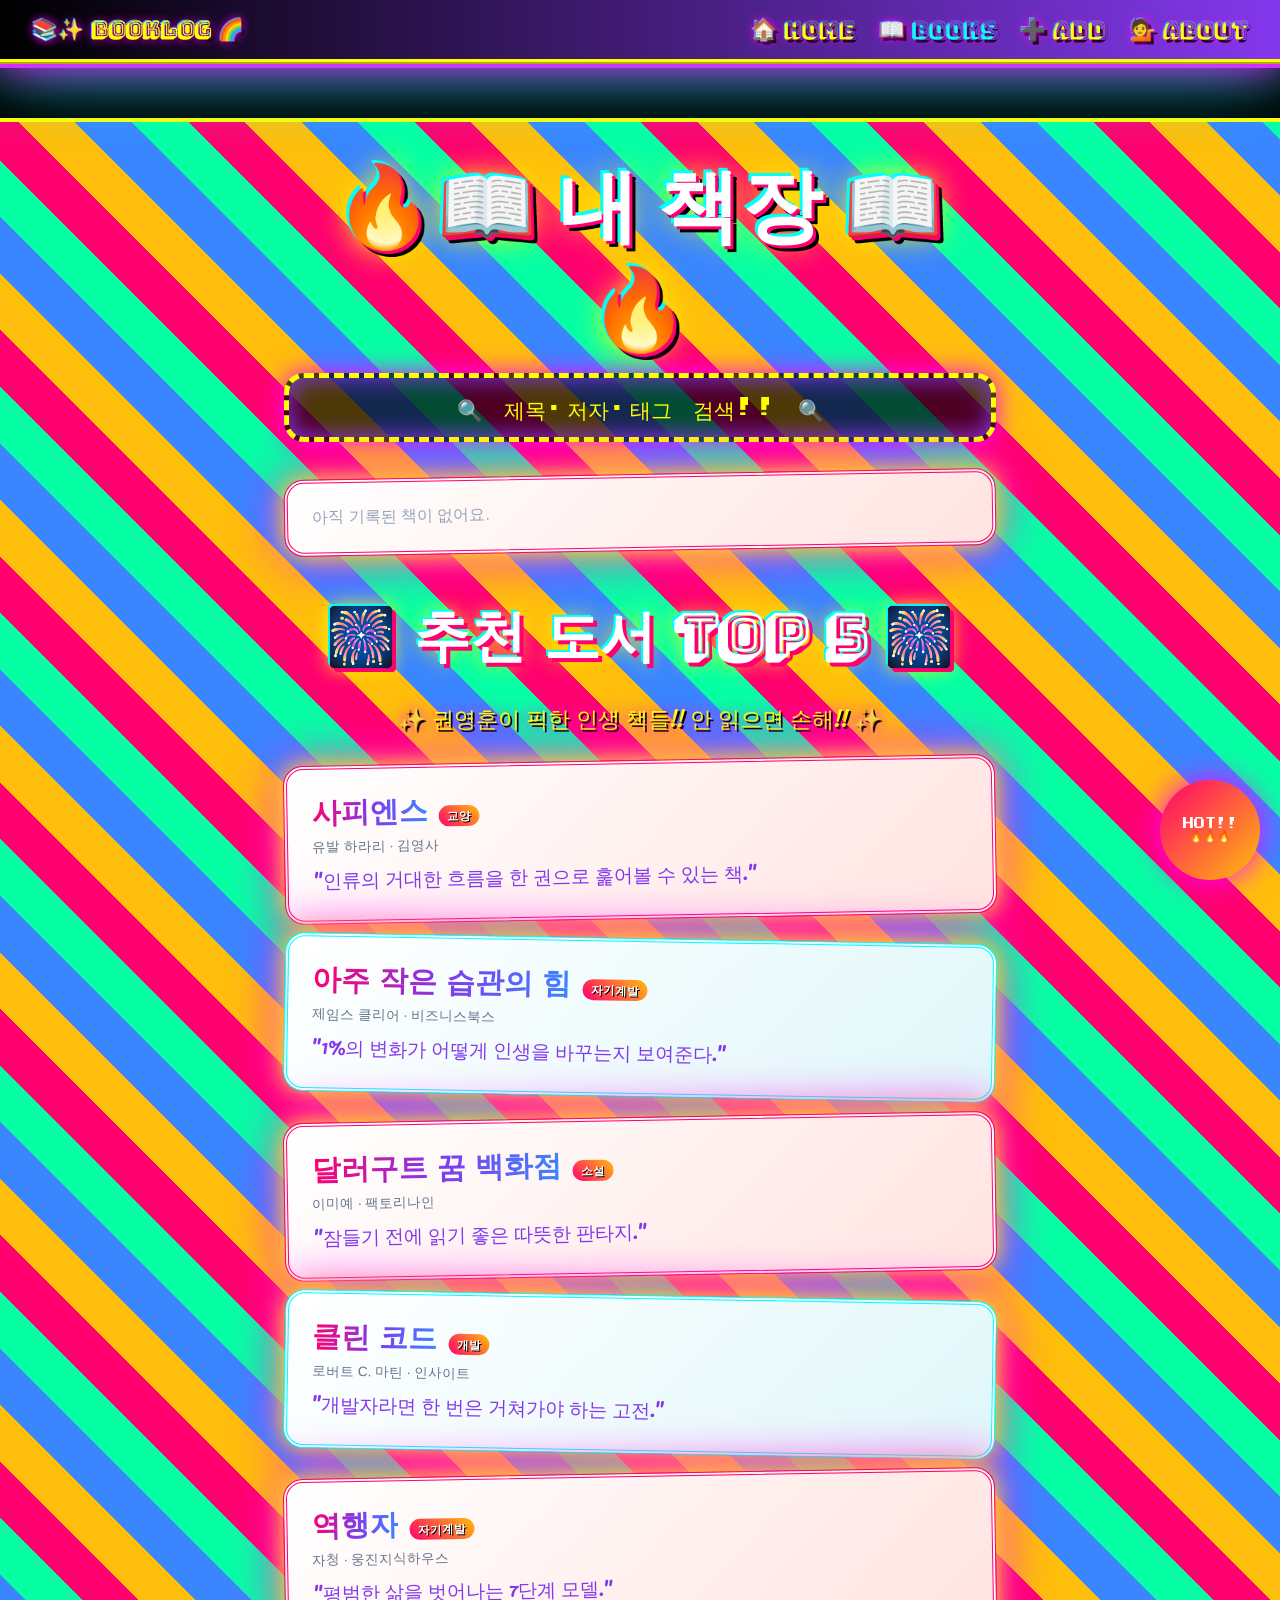
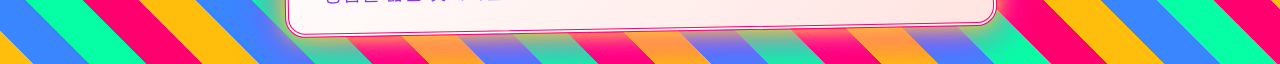
<file: books.html>
<!DOCTYPE html>
<html lang="ko">
<head>
<meta charset="UTF-8" />
<title>🔥🌈 권영훈의 미친 책장 🌈🔥</title>
<link rel="stylesheet" href="style.css" />
<style>
  @import url('https://fonts.googleapis.com/css2?family=Bungee+Shade&family=Pacifico&family=Press+Start+2P&family=Rubik+Glitch&display=swap');

  body.flashy {
    background:
      repeating-linear-gradient(45deg, #ff006e, #ff006e 40px, #ffbe0b 40px, #ffbe0b 80px, #3a86ff 80px, #3a86ff 120px, #06ffa5 120px, #06ffa5 160px);
    background-size: 200% 200%;
    animation: diagonalScroll 4s linear infinite;
    overflow-x: hidden;
    min-height: 100vh;
  }
  @keyframes diagonalScroll {
    0% { background-position: 0 0; }
    100% { background-position: 200% 200%; }
  }

  body.flashy nav {
    background: linear-gradient(90deg, #000, #8338ec, #ff006e, #000);
    background-size: 300% 300%;
    animation: navshift 3s linear infinite;
    border-bottom: 5px ridge #ffff00;
    box-shadow: 0 0 40px #ff00ff, 0 0 80px #00ffff;
  }
  @keyframes navshift {
    0% { background-position: 0% 50%; }
    100% { background-position: 100% 50%; }
  }
  body.flashy nav a, body.flashy nav .brand {
    color: #ffff00 !important;
    text-shadow: 0 0 10px #ff00ff, 3px 3px 0 #000, -1px -1px 0 #00ffff;
    font-family: 'Bungee Shade', cursive;
    font-size: 1.3rem;
  }
  body.flashy nav a.active { color: #00ffff !important; animation: blink 0.5s infinite; }
  @keyframes blink {
    50% { opacity: 0.3; transform: scale(1.2); }
  }
  body.flashy nav a:hover { animation: spin3d 0.8s linear infinite; }
  @keyframes spin3d {
    0% { transform: rotateY(0); }
    100% { transform: rotateY(360deg); }
  }

  main { position: relative; z-index: 2; }

  .chaos-title {
    font-family: 'Rubik Glitch', cursive;
    font-size: clamp(2.5rem, 7vw, 5rem);
    text-align: center;
    color: #fff;
    text-shadow:
      3px 3px 0 #ff006e,
      -3px -3px 0 #00ffff,
      6px 6px 0 #000,
      0 0 30px #ffff00;
    animation: glitch 0.3s infinite;
    margin: 2rem 0 1rem;
    letter-spacing: 3px;
  }
  @keyframes glitch {
    0%,100% { transform: translate(0); }
    20% { transform: translate(-4px, 2px); }
    40% { transform: translate(3px, -3px); }
    60% { transform: translate(-2px, 4px); }
    80% { transform: translate(4px, 1px); }
  }

  .search-mega {
    width: 100%;
    padding: 1.2rem !important;
    font-size: 1.3rem !important;
    font-family: 'Press Start 2P', cursive !important;
    border: 5px dashed #ffff00 !important;
    border-radius: 20px !important;
    background: rgba(0,0,0,0.7) !important;
    color: #00ffff !important;
    text-align: center;
    box-shadow: 0 0 25px #ff00ff, inset 0 0 25px #8338ec;
    animation: inputPulse 1.5s ease-in-out infinite;
  }
  @keyframes inputPulse {
    0%,100% { box-shadow: 0 0 25px #ff00ff, inset 0 0 25px #8338ec; }
    50% { box-shadow: 0 0 50px #00ffff, inset 0 0 50px #ff006e; }
  }
  .search-mega::placeholder { color: #ffff00 !important; }

  #list li, .list.recommend li {
    background: linear-gradient(135deg, #fff 0%, #ffe4e1 100%) !important;
    border: 4px double #ff006e !important;
    box-shadow: 0 0 25px #ffff00, 0 0 50px #ff00ff !important;
    border-radius: 20px !important;
    padding: 1.5rem !important;
    margin-bottom: 1.2rem !important;
    transform: rotate(-1deg);
    animation: cardWiggle 4s ease-in-out infinite;
    transition: transform 0.3s;
  }
  #list li:nth-child(even), .list.recommend li:nth-child(even) {
    transform: rotate(1deg);
    animation-delay: -2s;
    background: linear-gradient(135deg, #fff 0%, #e0f7fa 100%) !important;
    border-color: #00ffff !important;
  }
  @keyframes cardWiggle {
    0%,100% { transform: rotate(-2deg) translateY(0); }
    50% { transform: rotate(2deg) translateY(-8px); }
  }
  #list li:hover, .list.recommend li:hover {
    transform: scale(1.05) rotate(0deg) !important;
    box-shadow: 0 0 60px #ff0080, 0 0 100px #00ffff !important;
    z-index: 10;
  }
  #list li strong, .list.recommend li strong {
    font-family: 'Bungee Shade', cursive;
    font-size: 1.8rem;
    background: linear-gradient(90deg, #ff006e, #8338ec, #3a86ff);
    -webkit-background-clip: text;
    background-clip: text;
    -webkit-text-fill-color: transparent;
  }
  #list li .note, .list.recommend li .note {
    font-family: 'Pacifico', cursive !important;
    font-size: 1.2rem !important;
    color: #8338ec !important;
  }

  .tag {
    background: linear-gradient(45deg, #ff006e, #ffbe0b) !important;
    color: #fff !important;
    font-family: 'Press Start 2P', cursive !important;
    text-shadow: 1px 1px 0 #000;
    animation: tagPulse 1s ease-in-out infinite;
  }
  @keyframes tagPulse {
    0%,100% { transform: scale(1); }
    50% { transform: scale(1.15); }
  }

  .section-banner {
    font-family: 'Bungee Shade', cursive;
    font-size: clamp(2rem, 5vw, 3.5rem) !important;
    text-align: center;
    color: #fff !important;
    text-shadow: 4px 4px 0 #ff006e, -2px -2px 0 #00ffff, 0 0 20px #ffff00;
    margin: 3rem 0 1rem !important;
    animation: bounce 1s ease-in-out infinite;
  }
  @keyframes bounce {
    0%,100% { transform: translateY(0) rotate(-2deg); }
    50% { transform: translateY(-15px) rotate(2deg); }
  }
  .subtitle-chaos {
    text-align: center;
    font-family: 'Pacifico', cursive !important;
    font-size: 1.4rem !important;
    color: #ffff00 !important;
    text-shadow: 2px 2px 0 #000, 0 0 15px #ff00ff;
    animation: wobble 2s infinite;
  }
  @keyframes wobble {
    0%,100% { transform: skewX(0); }
    25% { transform: skewX(-8deg); }
    75% { transform: skewX(8deg); }
  }

  .marquee-books {
    overflow: hidden;
    white-space: nowrap;
    background: #000;
    color: #00ffff;
    padding: 0.8rem 0;
    font-family: 'Press Start 2P', cursive;
    font-size: 1.1rem;
    border-top: 4px solid #ff00ff;
    border-bottom: 4px solid #ffff00;
    margin-bottom: 1rem;
  }
  .marquee-books span {
    display: inline-block;
    padding-left: 100%;
    animation: scroll 20s linear infinite;
  }
  @keyframes scroll {
    0% { transform: translateX(0); }
    100% { transform: translateX(-100%); }
  }

  .floating-book {
    position: fixed;
    pointer-events: none;
    font-size: 3rem;
    animation: floatUp 7s linear infinite;
    z-index: 1;
  }
  @keyframes floatUp {
    0% { transform: translateY(110vh) rotate(0); opacity: 0; }
    10% { opacity: 1; }
    90% { opacity: 1; }
    100% { transform: translateY(-10vh) rotate(1080deg); opacity: 0; }
  }

  .corner-badge {
    position: fixed;
    bottom: 20px;
    right: 20px;
    background: linear-gradient(135deg, #ff006e, #ffbe0b);
    color: #fff;
    padding: 1rem 1.5rem;
    border-radius: 50%;
    font-family: 'Press Start 2P', cursive;
    font-size: 0.7rem;
    text-align: center;
    box-shadow: 0 0 30px #ff00ff;
    animation: pulse 1s ease-in-out infinite, spin 4s linear infinite;
    z-index: 100;
    width: 100px; height: 100px;
    display: flex; align-items: center; justify-content: center;
  }
  @keyframes pulse {
    0%,100% { box-shadow: 0 0 30px #ff00ff; }
    50% { box-shadow: 0 0 60px #00ffff, 0 0 100px #ffff00; }
  }
  @keyframes spin {
    0% { transform: rotate(0); }
    100% { transform: rotate(360deg); }
  }

  .list button {
    background: linear-gradient(45deg, #ff006e, #8338ec) !important;
    color: #fff !important;
    font-family: 'Press Start 2P', cursive !important;
    font-size: 0.7rem !important;
    padding: 0.5rem 1rem !important;
    border-radius: 20px !important;
    border: 2px solid #ffff00 !important;
    box-shadow: 0 0 15px #ff00ff;
  }
  .list button:hover {
    animation: shake 0.2s infinite;
  }
  @keyframes shake {
    0%,100% { transform: translate(0); }
    25% { transform: translate(-3px, 2px); }
    75% { transform: translate(3px, -2px); }
  }
</style>
</head>
<body class="flashy">
<nav>
  <a href="index.html" class="brand">📚✨ Booklog 🌈</a>
  <div>
    <a href="index.html">🏠 Home</a>
    <a href="books.html" class="active">📖 Books</a>
    <a href="add.html">➕ Add</a>
    <a href="about.html">💁 About</a>
  </div>
</nav>
<div class="marquee-books"><span>📚📚📚 내 책장 대공개!! 📚📚📚 ⭐⭐⭐ 꼭 읽어야 할 책들!! ⭐⭐⭐ 🔥 지금 검색하세요!! 🔥 💯 100% 인생 책!! 💯 🎯 놓치면 후회!! 🎯 🏆 2026년 베스트 🏆</span></div>
<main>
  <h1 class="chaos-title">🔥📖 내 책장 📖🔥</h1>
  <input id="q" class="search-mega" placeholder="🔍 제목·저자·태그 검색!! 🔍" oninput="renderBooks()" />
  <ul id="list" class="list"></ul>

  <h2 class="section-banner">🎆 추천 도서 TOP 5 🎆</h2>
  <p class="subtitle-chaos">✨ 권영훈이 픽한 인생 책들!! 안 읽으면 손해!! ✨</p>
  <ul class="list recommend">
    <li>
      <div>
        <strong>사피엔스</strong> <span class="tag">교양</span>
        <div class="meta">유발 하라리 · 김영사</div>
        <div class="note">"인류의 거대한 흐름을 한 권으로 훑어볼 수 있는 책."</div>
      </div>
    </li>
    <li>
      <div>
        <strong>아주 작은 습관의 힘</strong> <span class="tag">자기계발</span>
        <div class="meta">제임스 클리어 · 비즈니스북스</div>
        <div class="note">"1%의 변화가 어떻게 인생을 바꾸는지 보여준다."</div>
      </div>
    </li>
    <li>
      <div>
        <strong>달러구트 꿈 백화점</strong> <span class="tag">소설</span>
        <div class="meta">이미예 · 팩토리나인</div>
        <div class="note">"잠들기 전에 읽기 좋은 따뜻한 판타지."</div>
      </div>
    </li>
    <li>
      <div>
        <strong>클린 코드</strong> <span class="tag">개발</span>
        <div class="meta">로버트 C. 마틴 · 인사이트</div>
        <div class="note">"개발자라면 한 번은 거쳐가야 하는 고전."</div>
      </div>
    </li>
    <li>
      <div>
        <strong>역행자</strong> <span class="tag">자기계발</span>
        <div class="meta">자청 · 웅진지식하우스</div>
        <div class="note">"평범한 삶을 벗어나는 7단계 모델."</div>
      </div>
    </li>
  </ul>
</main>
<div class="corner-badge">HOT!!<br>🔥🔥🔥</div>
<script src="app.js"></script>
<script>
  renderBooks();
  const books = ['📖','📕','📗','📘','📙','📚','🔖','📓','📔','📒'];
  setInterval(() => {
    const s = document.createElement('div');
    s.className = 'floating-book';
    s.textContent = books[Math.floor(Math.random() * books.length)];
    s.style.left = Math.random() * 100 + 'vw';
    s.style.animationDuration = (5 + Math.random() * 5) + 's';
    document.body.appendChild(s);
    setTimeout(() => s.remove(), 10000);
  }, 400);
</script>
</body>
</html>
</file>
<file: style.css>
* { box-sizing: border-box; }
body {
  margin: 0;
  font-family: -apple-system, BlinkMacSystemFont, "Segoe UI", sans-serif;
  background: linear-gradient(180deg, #eff6ff 0%, #f8fafc 100%);
  color: #0f172a;
  min-height: 100vh;
}
nav {
  display: flex; justify-content: space-between; align-items: center;
  padding: 1rem 2rem;
  background: rgba(255, 255, 255, 0.85);
  backdrop-filter: blur(8px);
  border-bottom: 1px solid #dbeafe;
  position: sticky; top: 0; z-index: 10;
}
nav a { text-decoration: none; color: #475569; margin-left: 1.2rem; transition: color .15s; }
nav a:hover, nav a.active { color: #2563eb; }
nav .brand { font-weight: 700; color: #1e3a8a; margin: 0; font-size: 1.1rem; }
main { max-width: 760px; margin: 2rem auto; padding: 0 1.5rem; }
h1 { font-size: 1.8rem; }
.hero { text-align: center; padding: 2rem 0 3rem; }
.hero h1 { font-size: 2.4rem; margin-bottom: .5rem; }
.btn {
  display: inline-block;
  background: linear-gradient(135deg, #3b82f6 0%, #2563eb 100%);
  color: #fff;
  padding: .75rem 1.6rem; border-radius: 8px; border: 0;
  text-decoration: none; cursor: pointer; font-size: 1rem; font-weight: 500;
  box-shadow: 0 4px 12px rgba(37, 99, 235, .25);
  transition: transform .15s, box-shadow .15s;
}
.btn:hover { transform: translateY(-1px); box-shadow: 0 6px 16px rgba(37, 99, 235, .35); }
.btn.danger { background: linear-gradient(135deg, #64748b 0%, #475569 100%); box-shadow: 0 4px 12px rgba(71, 85, 105, .2); }
.stats { display: flex; gap: 1rem; }
.card {
  flex: 1; background: #fff; padding: 1.4rem;
  border-radius: 12px; text-align: center;
  border: 1px solid #dbeafe;
  box-shadow: 0 2px 8px rgba(59, 130, 246, .06);
}
.card h3 { margin: 0 0 .3rem; font-size: 1.8rem; color: #2563eb; font-weight: 700; }
.card p { margin: 0; color: #64748b; font-size: .9rem; }
form { display: flex; flex-direction: column; gap: 1rem; }
form label { display: flex; flex-direction: column; font-size: .9rem; color: #555; }
form input, form select, form textarea {
  margin-top: .3rem; padding: .7rem; border: 1px solid #cbd5e1;
  border-radius: 6px; font-size: 1rem; font-family: inherit;
  transition: border-color .15s, box-shadow .15s;
}
form input:focus, form select:focus, form textarea:focus {
  outline: 0; border-color: #3b82f6;
  box-shadow: 0 0 0 3px rgba(59, 130, 246, .15);
}
#q { width: 100%; padding: .7rem; margin-bottom: 1rem;
  border: 1px solid #cbd5e1; border-radius: 6px; font-size: 1rem; }
#q:focus { outline: 0; border-color: #3b82f6; box-shadow: 0 0 0 3px rgba(59, 130, 246, .15); }
.list { list-style: none; padding: 0; }
.list li {
  background: #fff; padding: 1.1rem; margin-bottom: .6rem;
  border-radius: 10px; border: 1px solid #dbeafe;
  display: flex; justify-content: space-between; align-items: flex-start;
  box-shadow: 0 2px 6px rgba(59, 130, 246, .05);
}
.list .meta { color: #64748b; font-size: .85rem; margin-top: .3rem; }
.list .note { margin-top: .4rem; color: #334155; font-size: .9rem; }
.list button {
  background: transparent; border: 0; color: #2563eb;
  cursor: pointer; font-size: .85rem; font-weight: 500;
}
.list button:hover { color: #1e40af; }
.empty { text-align: center; color: #94a3b8; padding: 2rem; }
.tag {
  display: inline-block; background: #dbeafe; color: #1e40af;
  font-size: .72rem; font-weight: 600; padding: .15rem .55rem;
  border-radius: 999px; margin-left: .4rem; vertical-align: middle;
}
.list.recommend li {
  background: linear-gradient(135deg, #fff 0%, #eff6ff 100%);
  border-color: #bfdbfe;
}
.add-wrap { display: grid; grid-template-columns: 1.2fr 1fr; gap: 1.5rem; }
@media (max-width: 720px) { .add-wrap { grid-template-columns: 1fr; } }
.row { display: grid; grid-template-columns: 1fr 1fr; gap: 1rem; }
.btn-row { display: flex; gap: .6rem; }
.preview {
  background: #fff; border: 1px dashed #bfdbfe; border-radius: 12px;
  padding: 1.2rem; min-height: 180px; height: fit-content;
  position: sticky; top: 90px;
}
.preview .empty { display: block; color: #94a3b8; text-align: center; padding: 2rem 0; }
.preview-title { margin: 0 0 .8rem; color: #2563eb; font-size: .9rem;
  text-transform: uppercase; letter-spacing: .05em; }
.cover {
  width: 56px; height: 80px; object-fit: cover; border-radius: 4px;
  margin-right: .9rem; flex-shrink: 0;
  box-shadow: 0 2px 6px rgba(0,0,0,.12);
}
.tags-row { margin-top: .4rem; display: flex; flex-wrap: wrap; gap: .3rem; }
code { background: #dbeafe; color: #1e40af; padding: .15rem .4rem; border-radius: 4px; font-size: .9em; }
h1, h2 { color: #1e3a8a; }
</file>
